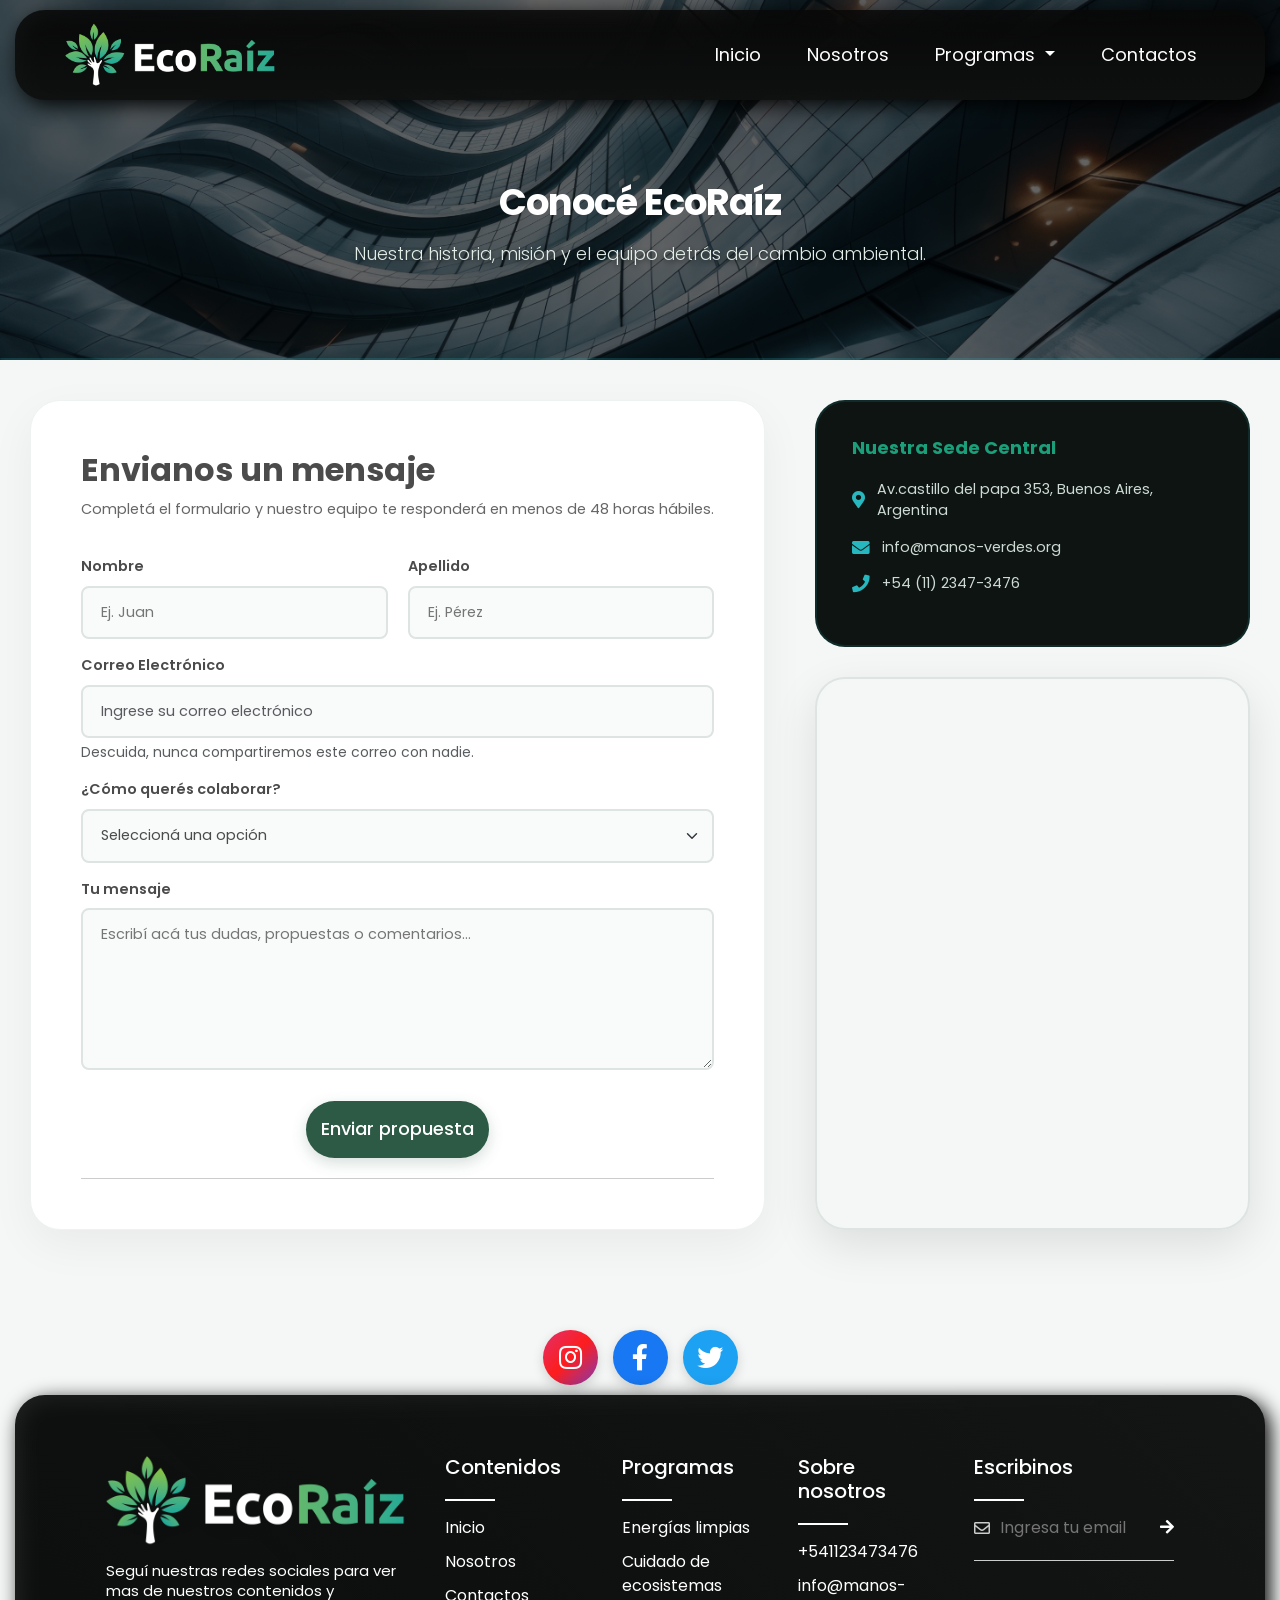
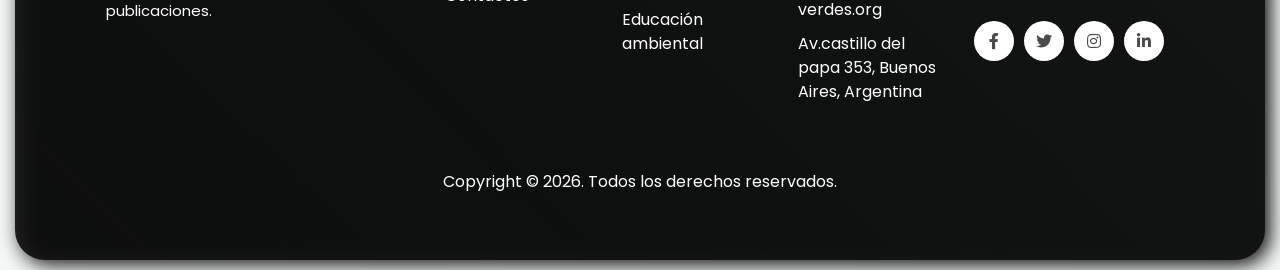
<file: contactos.html>
<!DOCTYPE html>
<html lang="es">
    <head>
        <meta charset="UTF-8">
        <meta name="viewport" content="width=device-width, initial-scale=1.0">
        <link rel="preconnect" href="https://fonts.googleapis.com">
        <link rel="preconnect" href="https://fonts.gstatic.com" crossorigin>
        <link rel="icon" href="./img/logo/gree-tree-mini.png" type="image/x-icon">
        <link href="https://fonts.googleapis.com/css2?family=DM+Sans:ital,opsz,wght@0,9..40,100..1000;1,9..40,100..1000&family=Poppins:ital,wght@0,100;0,200;0,300;0,400;0,500;0,600;0,700;0,800;0,900;1,100;1,200;1,300;1,400;1,500;1,600;1,700;1,800;1,900&family=Ubuntu:ital,wght@0,300;0,400;0,500;0,700;1,300;1,400;1,500;1,700&display=swap" rel="stylesheet">
        <title>EcoRaíz</title>
        <link href="https://cdn.jsdelivr.net/npm/bootstrap@5.3.8/dist/css/bootstrap.min.css" rel="stylesheet" integrity="sha384-sRIl4kxILFvY47J16cr9ZwB07vP4J8+LH7qKQnuqkuIAvNWLzeN8tE5YBujZqJLB" crossorigin="anonymous">
        <link rel="stylesheet" type="text/css" href="https://cdnjs.cloudflare.com/ajax/libs/font-awesome/5.15.1/css/all.min.css">
        <link rel="stylesheet" href="./CSS/estilos_css.css">
    </head>
    <body>
        <!-- Encabezado con navegación -->
        <header class="header">
            <div class="logo-container">
                <a href="index.html" class="logo-link">
                    <img src="img/logo/green-tree-ver-2.png" alt="Logo de EcoRaíz" class="logo">
                </a>
            </div>
    
            <button class="menu-toggle-btn d-lg-none" type="button" data-bs-toggle="collapse" data-bs-target="#navbarNav" aria-controls="navbarNav" aria-expanded="false" aria-label="Toggle navigation">
                <i class="fas fa-bars"></i>
            </button>

            <nav class="main-nav collapse d-lg-flex" id="navbarNav">
                <ul class="main-nav-list">
                    <li class="main-nav-item"><a class="main-nav-link" href="index.html">Inicio</a></li>
                    <li class="main-nav-item"><a class="main-nav-link" href="nosotros.html">Nosotros</a></li>
            
                    <li class="main-nav-item dropdown">
                        <a class="main-nav-link dropdown-toggle" href="#" id="navbarDropdown" role="button" data-bs-toggle="dropdown" aria-expanded="false">
                            Programas
                        </a>
                        <ul class="dropdown-menu sub-nav-list" aria-labelledby="navbarDropdown">
                            <li><a class="dropdown-item sub-nav-link" href="./programas.html">Energías limpias</a></li>
                            <li><a class="dropdown-item sub-nav-link" href="./Educacion-ambiental-programa.html">Educación ambiental</a></li>
                            <li><a class="dropdown-item sub-nav-link" href="./conservacion-ecosistema-programa.html">Conservación de ecosistemas</a></li>
                        </ul>
                    </li>
            
                    <li class="main-nav-item"><a class="main-nav-link" href="contactos.html">Contactos</a></li>
                </ul>
            </nav>
        </header>

        <!-- Contenido Principal -->
        <main class="main-contact-page">
            <!-- SECCION HERO SECUNDARIA -->
            <section class="hero-inner-page contact-hero">
                <div class="hero-inner-glass">
                <div class="hero-inner-content">
                        <h1 class="inner-title-gradient">Conocé EcoRaíz</h1>
                        <p class="inner-subtitle">Nuestra historia, misión y el equipo detrás del cambio ambiental.</p>
                    </div>
                </div>
            </section>

            <!-- Contenido Principal: Formulario + Mapa -->
            <section class="contact-grid-container">
        
                <!-- Bloque Izquierdo: Formulario Moderno (Estructura Final) -->
                <div class="contact-form-wrapper">
                    <h2>Envianos un mensaje</h2>
                    <p class="form-lead">Completá el formulario y nuestro equipo te responderá en menos de 48 horas hábiles.</p>
    
                    <!-- FORMULARIO -->
                    <form action="#" method="POST" id="contactForm" class="d-flex flex-column gap-3" novalidate>
                        <!-- Fila 1: Nombre y Apellido -->
                        <div class="form-group-row">
                            <div class="input-container m-0">
                                <label for="nombre">Nombre</label>
                                <input type="text" id="nombre" name="nombre" placeholder="Ej. Juan" required>
                            </div>
                            <div class="input-container m-0">
                                <label for="apellido">Apellido</label>
                                <input type="text" id="apellido" name="apellido" placeholder="Ej. Pérez" required>
                            </div>
                        </div>

                        <!-- Fila 2: Correo Electrónico -->
                        <div class="input-container m-0">
                            <label for="email">Correo Electrónico</label>
                            <input type="email" class="form-control" id="email" name="email" placeholder="Ingrese su correo electrónico" required>
                            <small id="emailHelp" class="form-text text-muted mt-1">Descuida, nunca compartiremos este correo con nadie.</small>
                        </div>

                        <!-- Fila 3: Asunto -->
                        <div class="input-container m-0">
                            <label for="inlineFormCustomSelectPref">¿Cómo querés colaborar?</label>
                            <select name="asunto" class="form-select custom-select" id="inlineFormCustomSelectPref" required>
                                <option value="" disabled selected>Seleccioná una opción</option>
                                <option value="voluntariado">Quiero ser Voluntario</option>
                                <option value="donacion">Donaciones o Alianzas Corporativas</option>
                                <option value="educacion">Talleres o Escuelas</option>
                                <option value="consulta">Consulta General</option>
                            </select>
                        </div>

                        <!-- Fila 4: Mensaje -->
                        <div class="input-container m-0">
                            <label for="mensaje">Tu mensaje</label>
                            <textarea id="mensaje" name="mensaje" rows="6" placeholder="Escribí acá tus dudas, propuestas o comentarios..." required></textarea>
                        </div>

                        <!-- Fila 5: Botón de Envío -->
                        <div class="submit-button-container">
                            <button type="submit" class="btn-submit-form">Enviar propuesta</button>
                        </div>
                        <!-- Contenedor para el mensaje de éxito de contacto -->
                        <div id="contactSuccessMessage" class="mt-3 text-center" style="display: none; color: var(--verde-1); font-weight: 600;"></div>
                    </form>
                </div>

                <!-- Bloque Derecho: Info de Sede + Mapa Embebido -->
                <div class="contact-info-map-wrapper">
                    <div class="sede-details-card">
                        <h3>Nuestra Sede Central</h3>
                        <p><i class="fas fa-map-marker-alt"></i> Av.castillo del papa 353, Buenos Aires, Argentina</p>
                        <p><i class="fas fa-envelope"></i>info@manos-verdes.org</p>
                        <p><i class="fas fa-phone"></i> +54 (11) 2347-3476</p>
                    </div>
            
                    <!-- Contenedor del mapa con bordes redondeados estilizados -->
                    <div class="map-iframe-container">
                        <iframe 
                            src="https://www.google.com/maps/embed?pb=!1m18!1m12!1m3!1d3281.8122851493016!2d-58.62479532422049!3d-34.65942477293529!2m3!1f0!2f0!3f0!3m2!1i1024!2i768!4f13.1!3m3!1m2!1s0x95bcc761b0c00001%3A0x2ffb2e7742d4a6f8!2sPlaza%20General%20San%20Mart%C3%ADn%2C%20Mor%C3%B3n!5e0!3m2!1ses-419!2sar!4v1719875000000!5m2!1ses-419!2sar" 
                            width="100%" 
                            height="100%" 
                            style="border:0;" 
                            allowfullscreen="" 
                            loading="lazy" 
                            referrerpolicy="no-referrer-when-downgrade">
                        </iframe>
                    </div>
                </div>
            </section>
            
            <!-- Botones Redes Sociales -->
     
            <div class="social-buttons-container">
                <a href="https://www.instagram.com/raices.del.futuro.ok/" target="_blank" class="social-btn instagram-btn">
                    <i class="fab fa-instagram"></i>
                </a>
                <a href="https://www.facebook.com/TU_USUARIO" target="_blank" class="social-btn facebook-btn">
                    <i class="fab fa-facebook-f"></i>
                </a>
                <a href="https://twitter.com/TU_USUARIO" target="_blank" class="social-btn twitter-btn">
                    <i class="fab fa-twitter"></i>
                </a>
                    </div>
    

        </main>
        
        <!-- Pie de la Pagina -->
        <footer>
            <div class="footer-wrap"> 
                <div class="footer-col-1"> 
                    <img src="img/logo/green-tree-ver-2.png" class="footer-logo" alt="Logo de EcoRaíz">
                    <p>Seguí nuestras redes sociales para ver mas de nuestros contenidos y publicaciones.</p>
                </div>
                <div class="footer-col-2"> <h3>Contenidos</h3>
                    <ul>
                        <li><a href="index.html">Inicio</a></li>
                        <li><a href="nosotros.html">Nosotros</a></li>
                        <li><a href="contactos.html">Contactos</a></li>
                    </ul>
                </div>

                <div class="footer-col-3"> <h3>Programas</h3>
                    <ul>
                        <li><a href="./programas.html">Energías limpias</a></li>
                        <li><a href="./conservacion-ecosistema-programa.html">Cuidado de ecosistemas</a></li>
                        <li><a href="./Educacion-ambiental-programa.html">Educación ambiental</a></li>
                    </ul>
                </div>

                <div class="footer-col-4"> <h3>Sobre nosotros</h3>
                    <ul>
                        <li><a href="tel:+541123473476">+541123473476</a></li>
                        <li><a href="mailto:info@manos-verdes.org">info@manos-verdes.org</a></li>
                        <li><address>Av.castillo del papa 353, Buenos Aires, Argentina</address></li>
                    </ul>
                </div>


                <div class="footer-col-5"> <h3>Escribinos</h3>
                    <form id="newsletterForm" novalidate>
                        <i class="far fa-envelope"></i>
                        <input type="email" id="newsletterEmail" placeholder="Ingresa tu email" required>
                        <button type="submit"><i class="fas fa-arrow-right"></i></button>
                    </form>
                    <!-- Contenedor para el mensaje de éxito del newsletter -->
                    <div id="newsletterSuccessMessage" class="mt-2" style="display: none; color: #27b7be; font-size: 0.85rem; font-weight: 500;"></div>
                    <div class="social-icons">
                        <a href="#"><i class="fab fa-facebook-f"></i></a>
                        <a href="#"><i class="fab fa-twitter"></i></a>
                        <a href="#"><i class="fab fa-instagram"></i></a>
                        <a href="#"><i class="fab fa-linkedin-in"></i></a>
                    </div>
                </div>
            </div>

            <div class="footer-2">
                <p>Copyright &copy; 2026. Todos los derechos reservados.</p>
            </div>
        </footer>
        <script src="https://cdn.jsdelivr.net/npm/bootstrap@5.3.3/dist/js/bootstrap.bundle.min.js"></script>
        <script src="./JS/main.js"></script>
    </body>
</html>
</file>
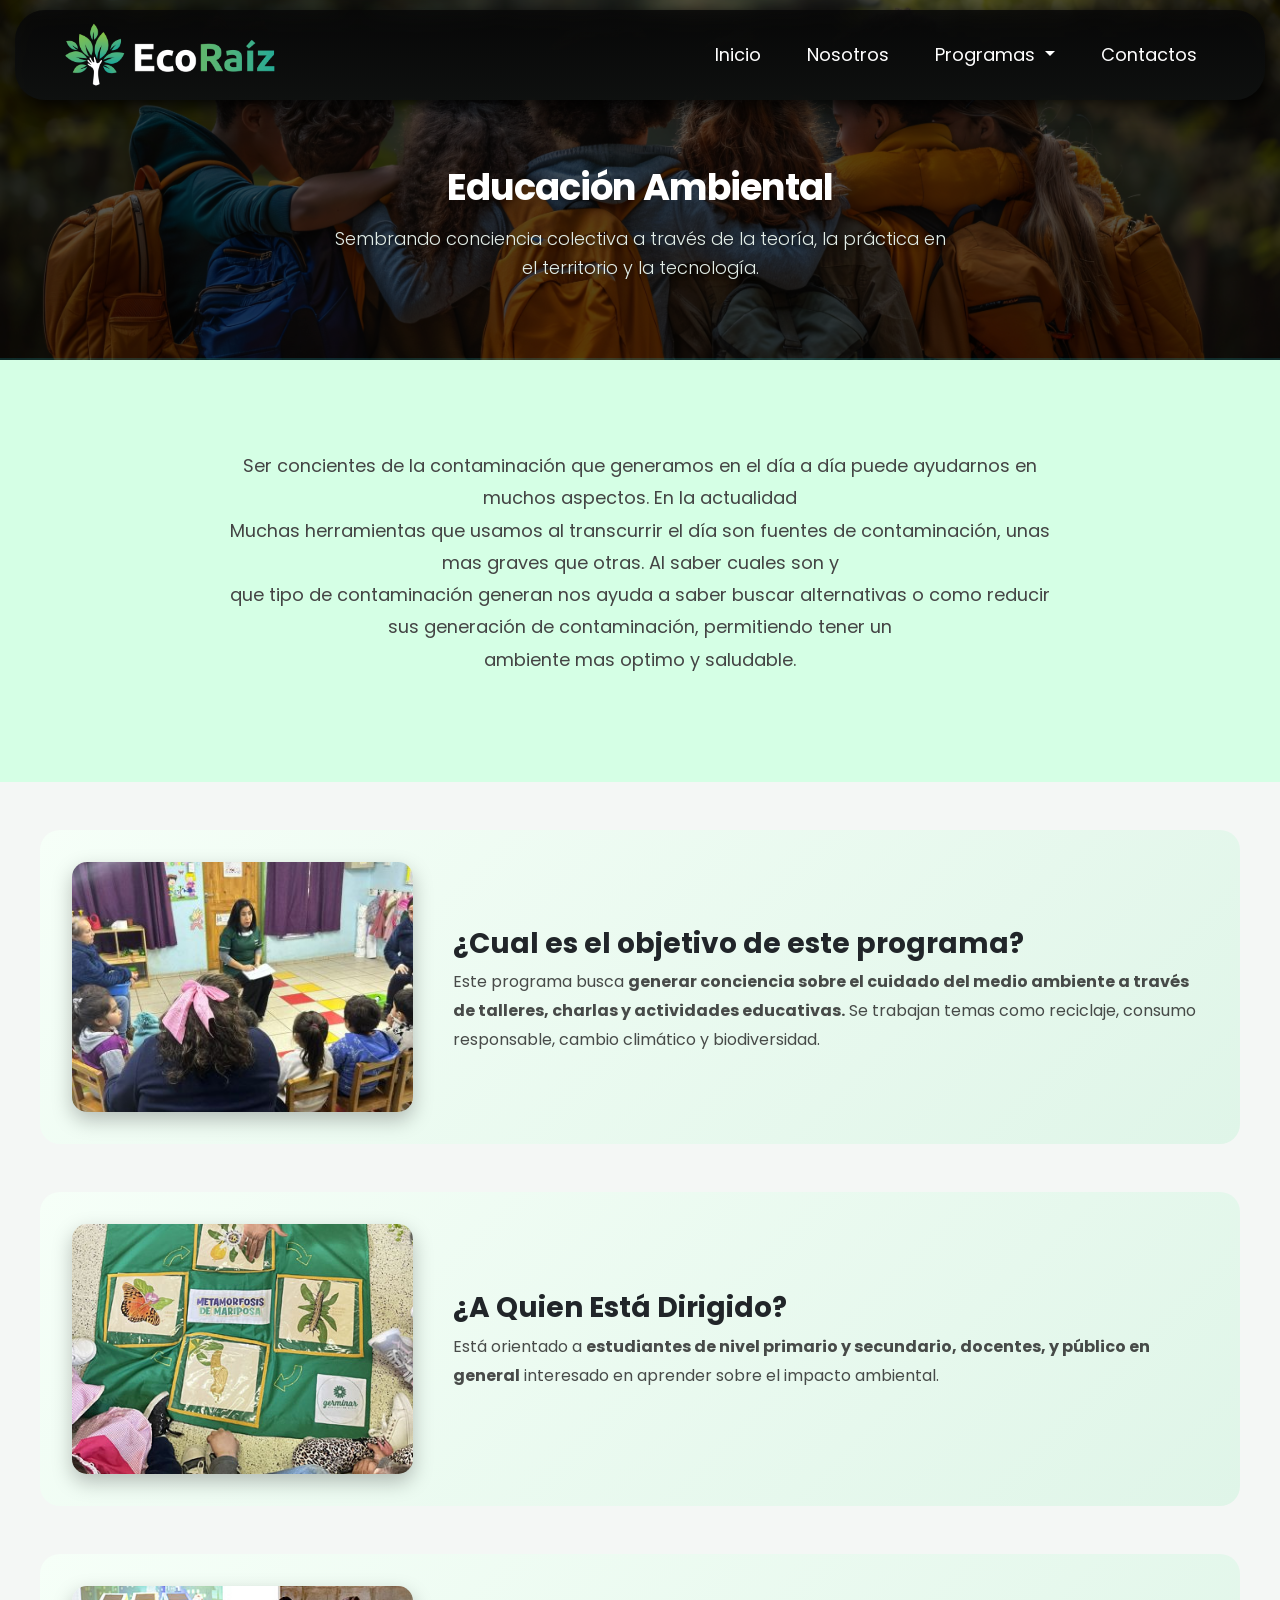
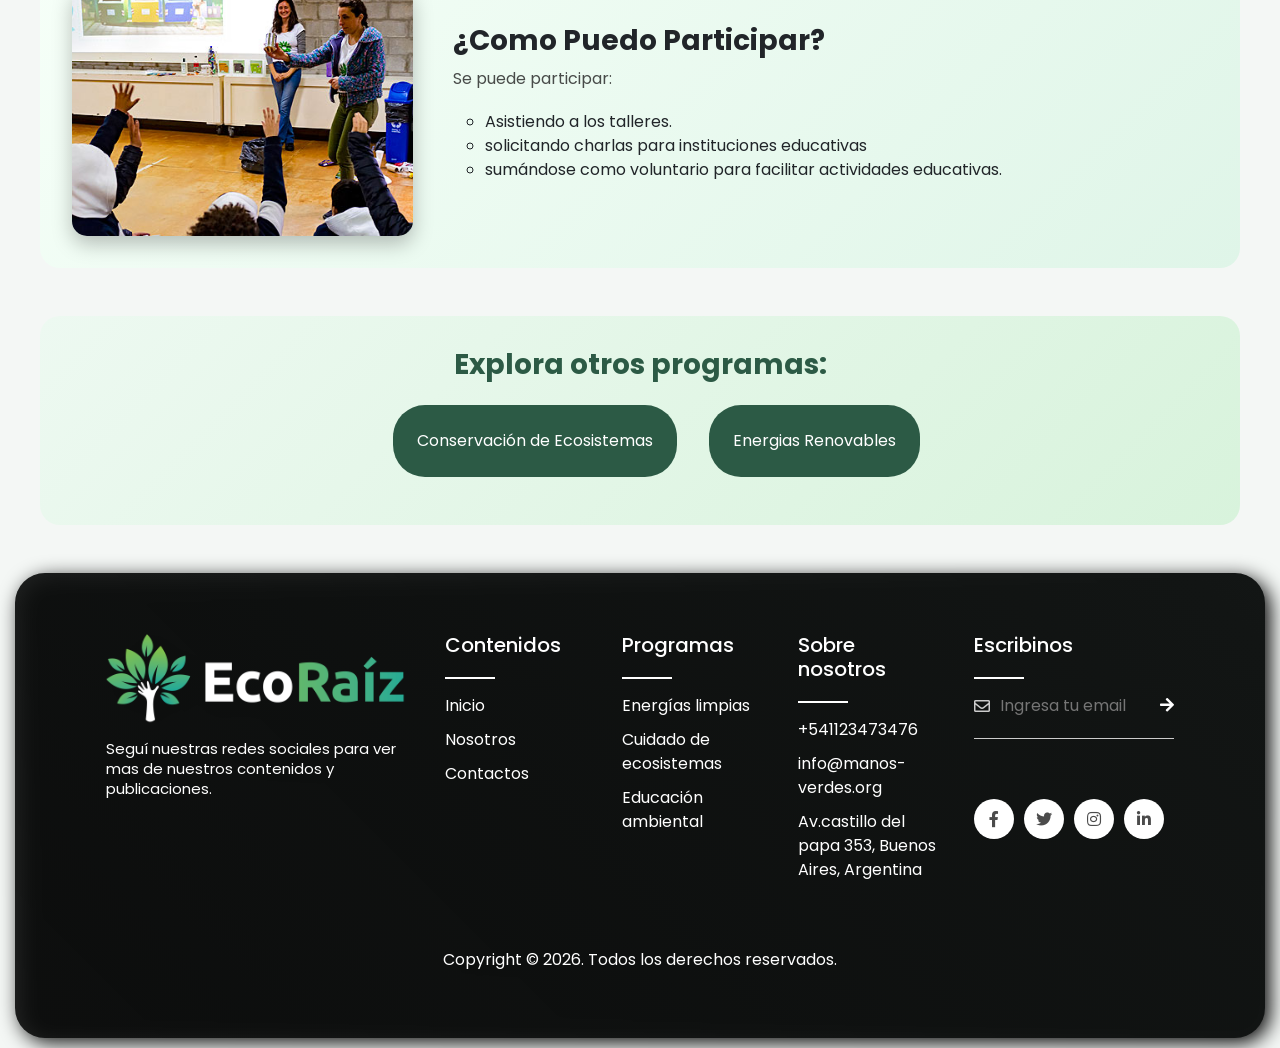
<file: Educacion-ambiental-programa.html>
<!DOCTYPE html>
<html lang="es">
    <head>
        <meta charset="UTF-8">
        <meta name="viewport" content="width=device-width, initial-scale=1.0">
        <link rel="preconnect" href="https://fonts.googleapis.com">
        <link rel="preconnect" href="https://fonts.gstatic.com" crossorigin>
        <link rel="icon" href="./img/logo/gree-tree-mini.png" type="image/x-icon">
        <link href="https://fonts.googleapis.com/css2?family=DM+Sans:ital,opsz,wght@0,9..40,100..1000;1,9..40,100..1000&family=Poppins:ital,wght@0,100;0,200;0,300;0,400;0,500;0,600;0,700;0,800;0,900;1,100;1,200;1,300;1,400;1,500;1,600;1,700;1,800;1,900&family=Ubuntu:ital,wght@0,300;0,400;0,500;0,700;1,300;1,400;1,500;1,700&display=swap" rel="stylesheet">
        <title>Educación Ambiental - EcoRaíz</title>
        <link href="https://cdn.jsdelivr.net/npm/bootstrap@5.3.8/dist/css/bootstrap.min.css" rel="stylesheet" integrity="sha384-sRIl4kxILFvY47J16cr9ZwB07vP4J8+LH7qKQnuqkuIAvNWLzeN8tE5YBujZqJLB" crossorigin="anonymous">
        <link rel="stylesheet" type="text/css" href="https://cdnjs.cloudflare.com/ajax/libs/font-awesome/5.15.1/css/all.min.css">
        <link rel="stylesheet" href="./CSS/estilos_css.css">
    </head>
    <body>
        <!-- Encabezado con navegación -->
        <header class="header">
            <div class="logo-container">
                <a href="index.html" class="logo-link">
                    <img src="img/logo/green-tree-ver-2.png" alt="Logo de EcoRaíz" class="logo">
                </a>
            </div>
    
            <button class="menu-toggle-btn d-lg-none" type="button" data-bs-toggle="collapse" data-bs-target="#navbarNav" aria-controls="navbarNav" aria-expanded="false" aria-label="Toggle navigation">
                <i class="fas fa-bars"></i>
            </button>

            <nav class="main-nav collapse d-lg-flex" id="navbarNav">
                <ul class="main-nav-list">
                    <li class="main-nav-item"><a class="main-nav-link" href="index.html">Inicio</a></li>
                    <li class="main-nav-item"><a class="main-nav-link" href="nosotros.html">Nosotros</a></li>
            
                    <li class="main-nav-item dropdown">
                        <a class="main-nav-link dropdown-toggle" href="#" id="navbarDropdown" role="button" data-bs-toggle="dropdown" aria-expanded="false">
                            Programas
                        </a>
                        <ul class="dropdown-menu sub-nav-list" aria-labelledby="navbarDropdown">
                            <li><a class="dropdown-item sub-nav-link" href="./programas.html">Energías limpias</a></li>
                            <li><a class="dropdown-item sub-nav-link" href="./Educacion-ambiental-programa.html">Educación ambiental</a></li>
                            <li><a class="dropdown-item sub-nav-link" href="./conservacion-ecosistema-programa.html">Conservación de ecosistemas</a></li>
                        </ul>
                    </li>
            
                    <li class="main-nav-item"><a class="main-nav-link" href="contactos.html">Contactos</a></li>
                </ul>
            </nav>
        </header>

        <main>
            <!-- HERO CON FILTRO OSCURO OPTIMIZADO -->
            <section class="hero-inner-page educacion-hero">
                <div class="hero-inner-content">
                    <h1 class="inner-title-gradient">Educación Ambiental</h1>
                    <p class="inner-subtitle">Sembrando conciencia colectiva a través de la teoría, la práctica en el territorio y la tecnología.</p>
                </div>
            </section>
            
            <section id="Acción" class="section-middle">
                <div class="section-content-action">
                    <p>
                        Ser concientes de la contaminación que generamos en el día a día puede ayudarnos en muchos aspectos. En la actualidad <br>
                        Muchas herramientas que usamos al transcurrir el día son fuentes de contaminación, unas mas graves que otras. Al saber cuales son y <br>
                        que tipo de contaminación generan nos ayuda a saber buscar alternativas o como reducir sus generación de contaminación, permitiendo tener un <br>
                        ambiente mas optimo y saludable.
                    </p>
                </div>
            </section>

            <section id="descripcion" class="section-program">
                <img src="./img/paisajes/señora_explicando.jpeg" alt="mujer explicando en escuela primaria" class="galeria">
                <div class="program-content">
                    <br>
                    <h3><strong>¿Cual es el objetivo de este programa?</strong></h3>
                    <p>Este programa busca <strong>generar conciencia sobre el cuidado del medio ambiente a través de talleres, charlas y actividades educativas.</strong> Se trabajan temas como reciclaje, consumo responsable, cambio climático y biodiversidad.</p>
                </div>
            </section>

            <section id="Dirigido" class="section-program">
                <img src="./img/paisajes/jardines-mariposas-escuelas-educacion-para-sustentabilidad-germinar-ong.jpg" alt="niños al rededor de una cartulina" class="galeria">
                <div class="program-content">
                    <h3><strong>¿A Quien Está Dirigido?</strong></h3>
                    <p>Está orientado a <strong>estudiantes de nivel primario y secundario, docentes, y público en general</strong> interesado en aprender sobre el impacto ambiental.</p>
                </div>
            </section>

            <section id="Participar" class="section-program">
                <img src="./img/paisajes/consumo-responsable-residuos-escuelas-educacion-sustentabilidad-germinar-ong-3.jpg" alt="personal ofreciendo charla en institución educativa">
                <div class="program-content">
                    <h3><strong>¿Como Puedo Participar?</strong></h3>
                    <p>Se puede participar:</p>
                    <ul>
                        <li>Asistiendo a los talleres.</li>
                        <li>solicitando charlas para instituciones educativas</li>
                        <li>sumándose como voluntario para facilitar actividades educativas.</li>
                    </ul>
                </div>    
            </section>
            <section class="otros-programas">
                <div class="program-content">
                    <h3><strong>Explora otros programas:</strong></h3>
                    <ul>
                        <li><a href="./conservacion-ecosistema-programa.html">Conservación de Ecosistemas</a>  </li>
                        <li><a href="./programas.html">Energias Renovables</a></li>
                    </ul>
                </div>    
            </section>
        </main>

         <!-- Pie de la Pagina -->
        <footer>
            <div class="footer-wrap"> 
                <div class="footer-col-1"> 
                    <img src="img/logo/green-tree-ver-2.png" class="footer-logo" alt="Logo de EcoRaíz">
                    <p>Seguí nuestras redes sociales para ver mas de nuestros contenidos y publicaciones.</p>
                </div>
                <div class="footer-col-2"> <h3>Contenidos</h3>
                    <ul>
                        <li><a href="index.html">Inicio</a></li>
                        <li><a href="nosotros.html">Nosotros</a></li>
                        <li><a href="contactos.html">Contactos</a></li>
                    </ul>
                </div>

                <div class="footer-col-3"> <h3>Programas</h3>
                    <ul>
                        <li><a href="./programas.html">Energías limpias</a></li>
                        <li><a href="./conservacion-ecosistema-programa.html">Cuidado de ecosistemas</a></li>
                        <li><a href="./Educacion-ambiental-programa.html">Educación ambiental</a></li>
                    </ul>
                </div>

                <div class="footer-col-4"> <h3>Sobre nosotros</h3>
                    <ul>
                        <li><a href="tel:+541123473476">+541123473476</a></li>
                        <li><a href="mailto:info@manos-verdes.org">info@manos-verdes.org</a></li>
                        <li><address>Av.castillo del papa 353, Buenos Aires, Argentina</address></li>
                    </ul>
                </div>


                <div class="footer-col-5"> <h3>Escribinos</h3>
                    <form id="newsletterForm" novalidate>
                        <i class="far fa-envelope"></i>
                        <input type="email" id="newsletterEmail" placeholder="Ingresa tu email" required>
                        <button type="submit"><i class="fas fa-arrow-right"></i></button>
                    </form>
                    <!-- Contenedor para el mensaje de éxito del newsletter -->
                    <div id="newsletterSuccessMessage" class="mt-2" style="display: none; color: #27b7be; font-size: 0.85rem; font-weight: 500;"></div>
                    <div class="social-icons">
                        <a href="#"><i class="fab fa-facebook-f"></i></a>
                        <a href="#"><i class="fab fa-twitter"></i></a>
                        <a href="#"><i class="fab fa-instagram"></i></a>
                        <a href="#"><i class="fab fa-linkedin-in"></i></a>
                    </div>
                </div>
            </div>

            <div class="footer-2">
                <p>Copyright &copy; 2026. Todos los derechos reservados.</p>
            </div>
        </footer>
        <script src="https://cdn.jsdelivr.net/npm/bootstrap@5.3.3/dist/js/bootstrap.bundle.min.js"></script>
        <script src="./JS/main.js"></script>
    </body>
</html>
</file>
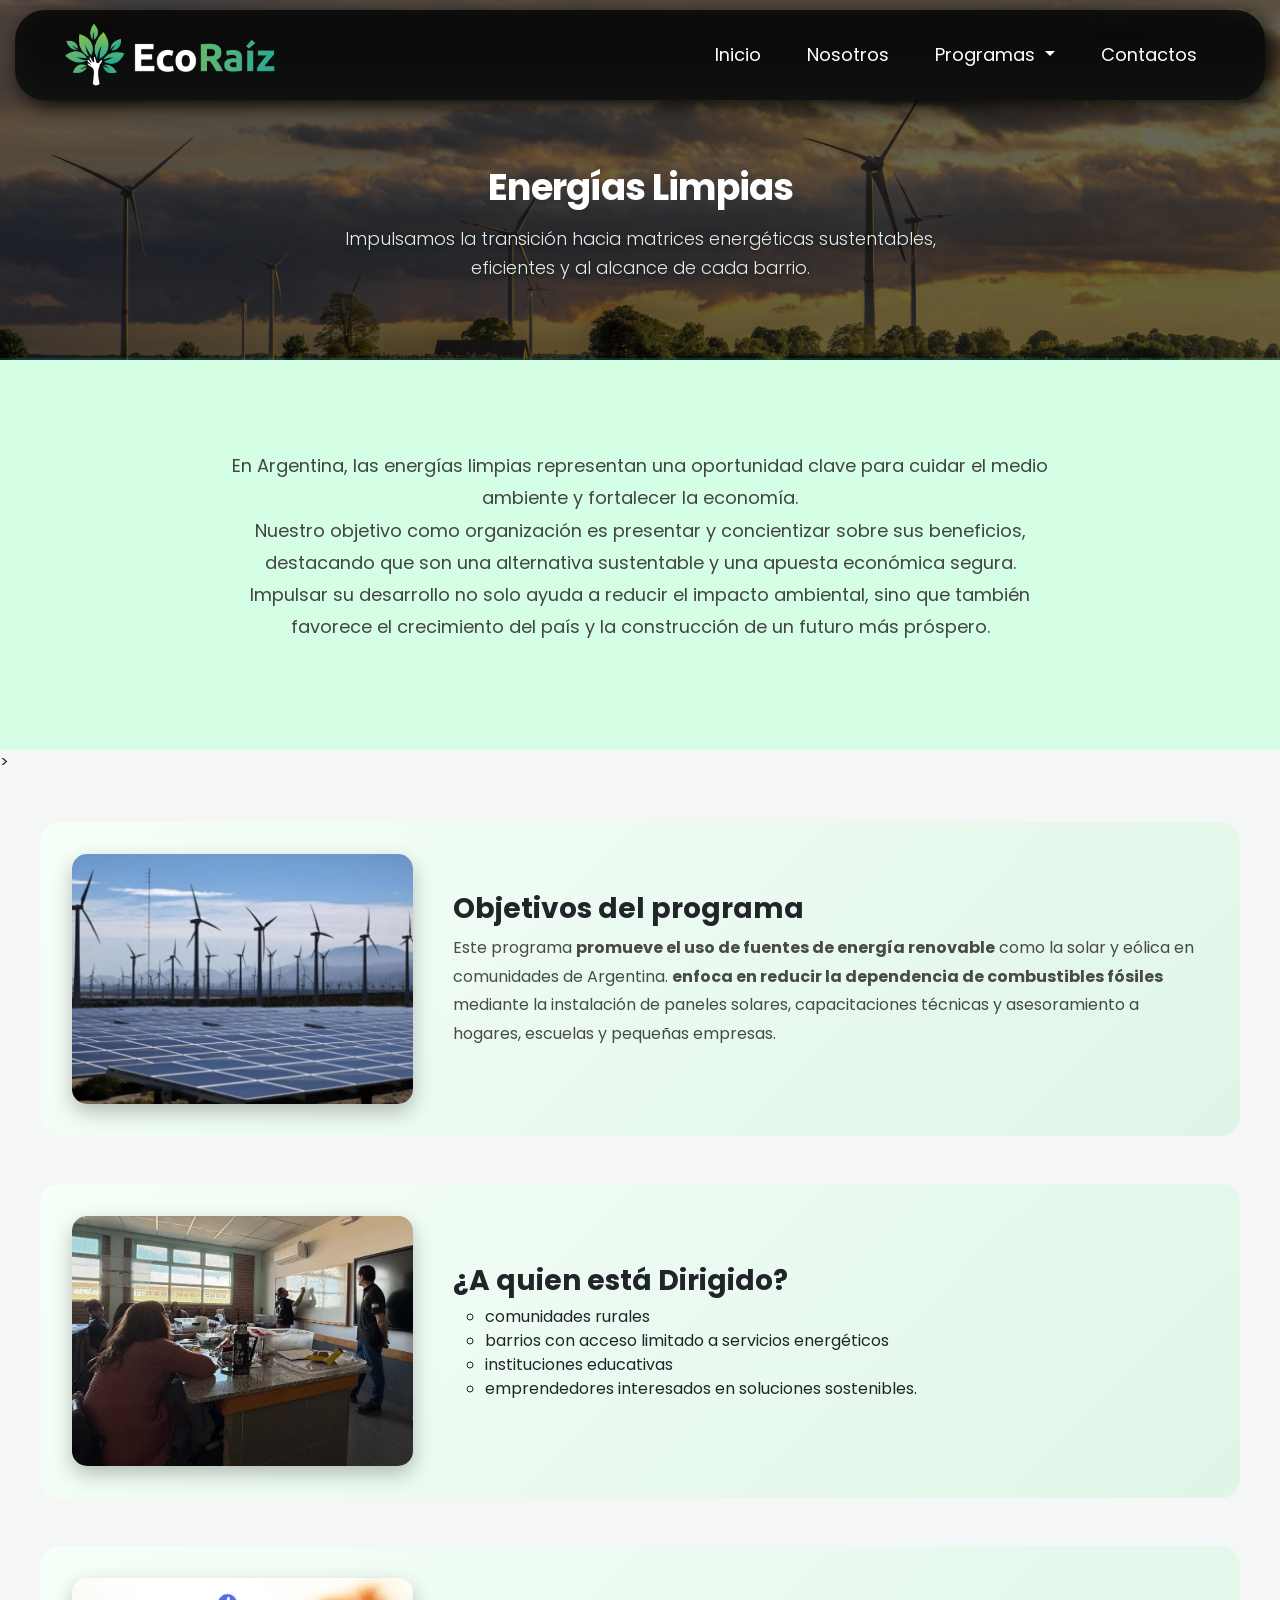
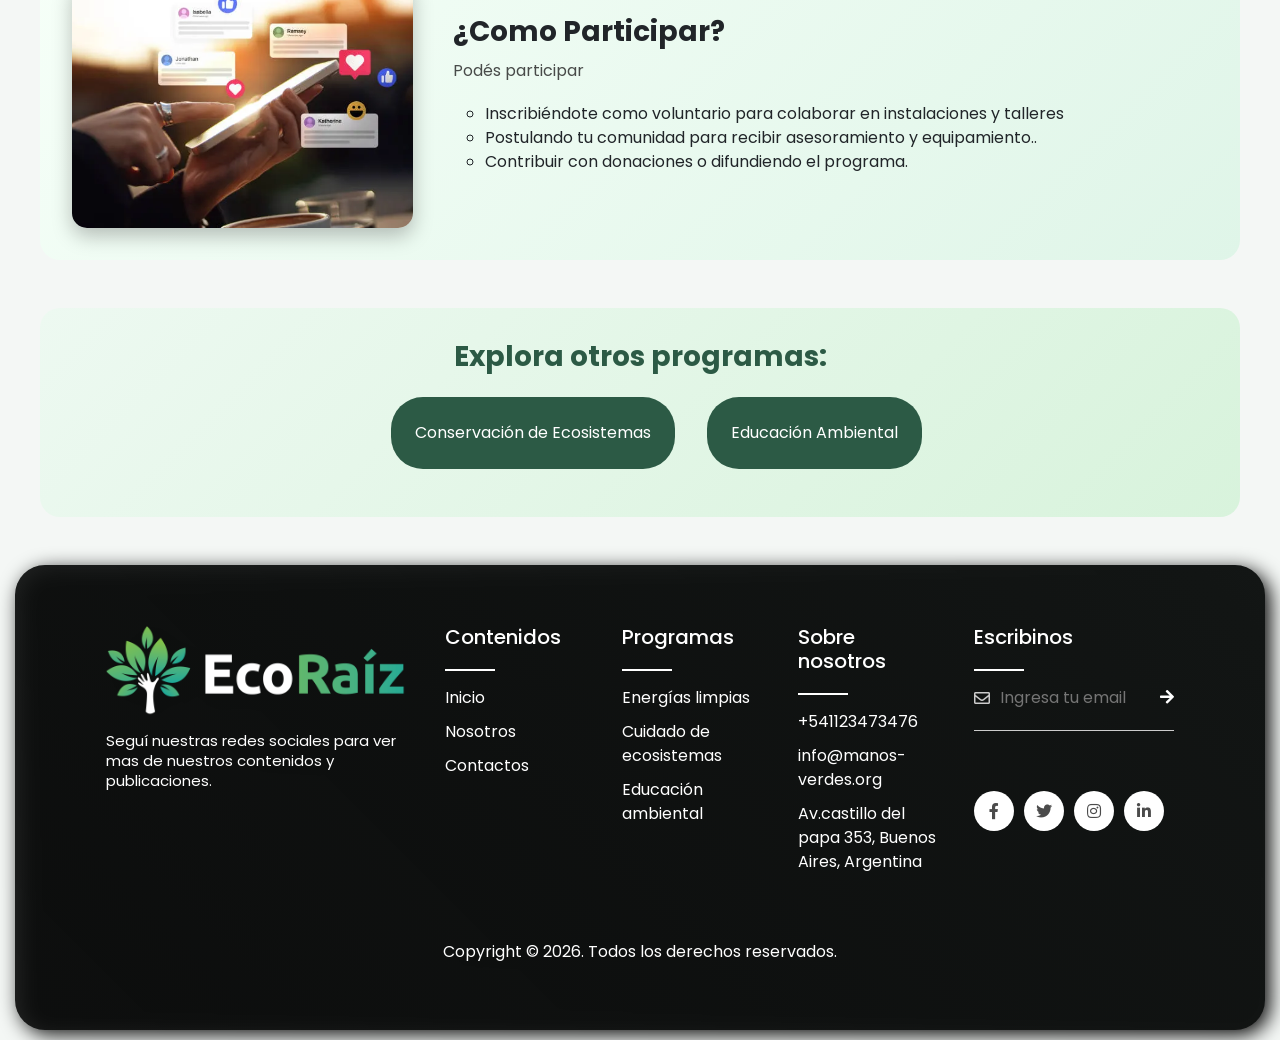
<file: programas.html>
<!DOCTYPE html>
<html lang="es">
    <head>
        <meta charset="UTF-8">
        <meta name="viewport" content="width=device-width, initial-scale=1.0">
        <link rel="preconnect" href="https://fonts.googleapis.com">
        <link rel="preconnect" href="https://fonts.gstatic.com" crossorigin>
        <link rel="icon" href="./img/logo/gree-tree-mini.png" type="image/x-icon">
        <link href="https://fonts.googleapis.com/css2?family=DM+Sans:ital,opsz,wght@0,9..40,100..1000;1,9..40,100..1000&family=Poppins:ital,wght@0,100;0,200;0,300;0,400;0,500;0,600;0,700;0,800;0,900;1,100;1,200;1,300;1,400;1,500;1,600;1,700;1,800;1,900&family=Ubuntu:ital,wght@0,300;0,400;0,500;0,700;1,300;1,400;1,500;1,700&display=swap" rel="stylesheet">
        <title>Energías Limpias - EcoRaíz</title>
        <link href="https://cdn.jsdelivr.net/npm/bootstrap@5.3.8/dist/css/bootstrap.min.css" rel="stylesheet" integrity="sha384-sRIl4kxILFvY47J16cr9ZwB07vP4J8+LH7qKQnuqkuIAvNWLzeN8tE5YBujZqJLB" crossorigin="anonymous">
        <link rel="stylesheet" type="text/css" href="https://cdnjs.cloudflare.com/ajax/libs/font-awesome/5.15.1/css/all.min.css">
        <link rel="stylesheet" href="./CSS/estilos_css.css">
    </head>
    <body>
        <!-- Encabezado con navegación -->
        <header class="header">
            <div class="logo-container">
                <a href="index.html" class="logo-link">
                    <img src="img/logo/green-tree-ver-2.png" alt="Logo de EcoRaíz" class="logo">
                </a>
            </div>
    
            <button class="menu-toggle-btn d-lg-none" type="button" data-bs-toggle="collapse" data-bs-target="#navbarNav" aria-controls="navbarNav" aria-expanded="false" aria-label="Toggle navigation">
                <i class="fas fa-bars"></i>
            </button>

            <nav class="main-nav collapse d-lg-flex" id="navbarNav">
                <ul class="main-nav-list">
                    <li class="main-nav-item"><a class="main-nav-link" href="index.html">Inicio</a></li>
                    <li class="main-nav-item"><a class="main-nav-link" href="nosotros.html">Nosotros</a></li>
            
                    <li class="main-nav-item dropdown">
                        <a class="main-nav-link dropdown-toggle" href="#" id="navbarDropdown" role="button" data-bs-toggle="dropdown" aria-expanded="false">
                            Programas
                        </a>
                        <ul class="dropdown-menu sub-nav-list" aria-labelledby="navbarDropdown">
                            <li><a class="dropdown-item sub-nav-link" href="./programas.html">Energías limpias</a></li>
                            <li><a class="dropdown-item sub-nav-link" href="./Educacion-ambiental-programa.html">Educación ambiental</a></li>
                            <li><a class="dropdown-item sub-nav-link" href="./conservacion-ecosistema-programa.html">Conservación de ecosistemas</a></li>
                        </ul>
                    </li>
            
                    <li class="main-nav-item"><a class="main-nav-link" href="contactos.html">Contactos</a></li>
                </ul>
            </nav>
        </header>

        <main>
            <!-- HERO CON FILTRO OSCURO CORRECTO -->
            <section class="hero-inner-page energias-hero">
                <div class="hero-inner-content">
                    <h1 class="inner-title-gradient">Energías Limpias</h1>
                    <p class="inner-subtitle">Impulsamos la transición hacia matrices energéticas sustentables, eficientes y al alcance de cada barrio.</p>
                </div>
            </section>

            <section id="Acción" class="section-middle">
                <div class="section-content-action">
                    <p> 
                        En Argentina, las energías limpias representan una oportunidad clave para cuidar el medio ambiente y fortalecer la economía.<br>
                        Nuestro objetivo como organización es presentar y concientizar sobre sus beneficios, destacando que son una alternativa sustentable y una apuesta económica segura.<br>
                        Impulsar su desarrollo no solo ayuda a reducir el impacto ambiental, sino que también favorece el crecimiento del país y la construcción de un futuro más próspero.</br>
                    </p>
                </div>
            </section>
                
            <!-- PROGRAMAS -->>
            <section class="section-program" id="descripcion">
                <img src="./img/paisajes/energias-renovables-y-transicion-energetica.jpg" alt="imagen energias renovables" class="galeria">
                <div class="program-content">
                    <h3><strong>Objetivos del programa</strong></h3>
                    <p>Este programa <strong>promueve el uso de fuentes de energía renovable</strong> como la solar y eólica en comunidades de Argentina. <strong> enfoca en reducir la dependencia de combustibles fósiles</strong> mediante la instalación de paneles solares, capacitaciones técnicas y asesoramiento a hogares, escuelas y pequeñas empresas.</p>
                </div>
            </section>

            <section class="section-program" id="dirigido">
                <img src="./img/paisajes/charla_informativa.png" alt="personal ofreciendo charlas informativas sobre energias renovables" class="galeria">
                <div class="program-content">
                    <h3><strong>¿A quien está Dirigido?</strong></h3>
                    <ul>
                        <li>comunidades rurales</li>
                        <li>barrios con acceso limitado a servicios energéticos</li>
                        <li>instituciones educativas</li>
                        <li>emprendedores interesados en soluciones sostenibles.</li>
                    </ul>
                </div>
            </section>

            <section class="section-program" id="Participar">
                <img src="./img/paisajes/connecting-with-social-media-network-via-smartphone.webp" alt="interaccion con redes sociales" class="galeria">
                <div class="program-content">
                    <h3><strong>¿Como Participar?</strong></h3>
                    <p>Podés participar</p>
                    <ul>
                        <li>Inscribiéndote como voluntario para colaborar en instalaciones y talleres</li>
                        <li>Postulando tu comunidad para recibir asesoramiento y equipamiento..</li>
                        <li>Contribuir con donaciones o difundiendo el programa.</li>
                    </ul>
                </div>
            </section>

            <section class="otros-programas">
                <div class="program-content">
                    <h3><strong>Explora otros programas:</strong></h3>
                    <ul>
                        <li><a href="./conservacion-ecosistema-programa.html">Conservación de Ecosistemas</a>  </li>
                        <li><a href="./Educacion-ambiental-programa.html">Educación Ambiental</a></li>
                    </ul>
                </div>    
            </section>
        </main>
            
         <!-- Pie de la Pagina -->
        <footer>
            <div class="footer-wrap"> 
                <div class="footer-col-1"> 
                    <img src="img/logo/green-tree-ver-2.png" class="footer-logo" alt="Logo de EcoRaíz">
                    <p>Seguí nuestras redes sociales para ver mas de nuestros contenidos y publicaciones.</p>
                </div>
                <div class="footer-col-2"> <h3>Contenidos</h3>
                    <ul>
                        <li><a href="index.html">Inicio</a></li>
                        <li><a href="nosotros.html">Nosotros</a></li>
                        <li><a href="contactos.html">Contactos</a></li>
                    </ul>
                </div>

                <div class="footer-col-3"> <h3>Programas</h3>
                    <ul>
                        <li><a href="./programas.html">Energías limpias</a></li>
                        <li><a href="./conservacion-ecosistema-programa.html">Cuidado de ecosistemas</a></li>
                        <li><a href="./Educacion-ambiental-programa.html">Educación ambiental</a></li>
                    </ul>
                </div>

                <div class="footer-col-4"> <h3>Sobre nosotros</h3>
                    <ul>
                        <li><a href="tel:+541123473476">+541123473476</a></li>
                        <li><a href="mailto:info@manos-verdes.org">info@manos-verdes.org</a></li>
                        <li><address>Av.castillo del papa 353, Buenos Aires, Argentina</address></li>
                    </ul>
                </div>


                <div class="footer-col-5"> <h3>Escribinos</h3>
                    <form id="newsletterForm" novalidate>
                        <i class="far fa-envelope"></i>
                        <input type="email" id="newsletterEmail" placeholder="Ingresa tu email" required>
                        <button type="submit"><i class="fas fa-arrow-right"></i></button>
                    </form>
                    <!-- Contenedor para el mensaje de éxito del newsletter -->
                    <div id="newsletterSuccessMessage" class="mt-2" style="display: none; color: #27b7be; font-size: 0.85rem; font-weight: 500;"></div>
                    <div class="social-icons">
                        <a href="#"><i class="fab fa-facebook-f"></i></a>
                        <a href="#"><i class="fab fa-twitter"></i></a>
                        <a href="#"><i class="fab fa-instagram"></i></a>
                        <a href="#"><i class="fab fa-linkedin-in"></i></a>
                    </div>
                </div>
            </div>

            <div class="footer-2">
                <p>Copyright &copy; 2026. Todos los derechos reservados.</p>
            </div>
        </footer>
        <script src="https://cdn.jsdelivr.net/npm/bootstrap@5.3.3/dist/js/bootstrap.bundle.min.js"></script>
        <script src="./JS/main.js"></script>
    </body>
</html>
</file>
<file: CSS/estilos_css.css>
@import url('https://fonts.googleapis.com/css2?family=DM+Sans:ital,opsz,wght@0,9..40,100..1000;1,9..40,100..1000&family=Poppins:ital,wght@0,100;0,200;0,300;0,400;0,500;0,600;0,700;0,800;0,900;1,100;1,200;1,300;1,400;1,500;1,600;1,700;1,800;1,900&family=Ubuntu:ital,wght@0,300;0,400;0,500;0,700;1,300;1,400;1,500;1,700&display=swap');
@import url('https://fonts.googleapis.com/css2?family=Poppins:wght@300;400;500;600;700&display=swap');

/*se importa las fuentes al css ya que al utilizar bootstrap en las paginas los atributos de class usados para adaptar partes de bootstrap en ciertos lugares 
pisa de alguna forma el diseño de css y pone su fuentes determinadas con esto pisariamos esa desventaja. Es como "forzar" a la web a utilizar la fuente que le pido */


/*para todos*/
*{
    margin: 0px;
    padding: 0px;
    box-sizing: border-box;
    font-family: "Poppins", sans-serif;
}



/* body */
body{
	line-height: 1.5;
	font-family: 'Poppins', sans-serif;
    background-color: #f4f7f5;
}



/* variables */

:root{

    /* Colores: hay colores que pueden variar pero siempre cumple con colores entre tonalidades verdes, grises, blancos y negros. */
    --negro: #000;
    --gris-oscuro: #222222d0;
    --blanco: #fff;
    --verde-1: #48a179;
    --verde-2: #2c5a45;
    --verde-3: #20ca9ac3;
    --verde-4: #347f7f;

    /* Font size */
    --font-size-s: 0.9rem;
    --font-size-n: 1rem;
    --font-size-m: 1.12rem;
    --font-size-l: 1.5rem;
    --font-size-xl: 2rem;
    --font-size-xxl: 2.3rem;

    /* Font weight */
    --font-wight-normal: 400;
    --font-wight-medium: 500;
    --font-wight-semibold: 600;
    --font-wight-bold: 700;

    /* Radio del Brode*/
    --border-radius-s: 8px;
    --border-radius-m: 30px;
    --border-radius-circle: 50%;
    
    /* Site max width */
    --site-max-width: 1300px;
}

/* logo barra de navegación */
.logo {
    max-height: 4rem; 
    width: auto;       
    display: block;
}

/* listas*/

ul{
    list-style: none;
}

/* botones */

button{
    cursor: pointer;
    border: none;
    background: none;
}

/* imagen del hero */
img {
    width: 100%;
}

/* =======================================================
            ESTILOS ENCABEZADO (HEADER Y NAVBAR)
   ======================================================= */
/* Encabezado y barra de navegacion */
header {
    width: calc(100% - 30px); 
    height: 10vh; 
    background: linear-gradient(180deg, #080808da, #121514, #3a3e3e); 
    background-size: 300% 300%;
    border-radius: var(--border-radius-m); 
    color: var(--blanco); 
    margin: 10px 15px; 
    position: fixed;  
    display: flex; 
    align-items: center; 
    z-index: 1000; 
    justify-content: space-between; 
    padding: 0 50px; 
    filter: drop-shadow(5px 5px 10px black);
}

.logo {
    max-height: 4rem; 
    width: auto;       
    display: block;
}

/* Botón hamburguesa estilizado */
.menu-toggle-btn {
    display: none; /* Oculto en escritorio */
    font-size: 1.5rem;
    color: var(--blanco);
    cursor: pointer;
    background: none;
    border: none;
}

header .main-nav {
    display: flex;
    align-items: center;
}

.main-nav .main-nav-list {
    display: flex;
    gap: 10px;
    padding-left: 0;
    margin-bottom: 0;
    list-style: none;
}

.main-nav .main-nav-list .main-nav-link {
    padding: 10px 18px;
    font-size: var(--font-size-m);
    color: var(--blanco);
    border-radius: var(--border-radius-m);
    transition: 0.3s ease;
    text-decoration: none;
    display: inline-block;
}

.main-nav .main-nav-list .main-nav-link:hover,
.main-nav .main-nav-list .dropdown-toggle:focus {
    color: var(--blanco);
    background: var(--verde-3);
}

/* =======================================================
   ESTILOS DEL DROPDOWN (Menú Desplegable)
   ======================================================= */
/* Cuadro flotante del Dropdown en Escritorio */
.main-nav .dropdown-menu {
    background: linear-gradient(170deg, #080808da, #121514, #3a3e3e); 
    background-size: 300% 300%;
    border-radius: var(--border-radius-m);
    margin-top: 15px; 
    box-shadow: 5px 5px 15px rgba(0, 0, 0, 0.5);
    padding: 10px 0;
    border: none;
}

.main-nav .dropdown-item {
    color: var(--blanco);
    font-size: var(--font-size-m);
    padding: 10px 24px;
    background: transparent;
    transition: 0.3s ease;
}

.main-nav .dropdown-item:hover {
    background-color: var(--verde-3);
    color: var(--blanco);
    border-radius: var(--border-radius-m);
    width: 100%;
}

/* =======================================================
   MEDIA QUERY: Comportamiento Responsive -forzada por media query- Barra de Navegacion
   ======================================================= */
@media (max-width: 991.98px) {
    header {
        padding: 0 20px;
    }

    /* Muestra el botón hamburguesa en tablets y celulares */
    .menu-toggle-btn {
        display: inline-block; 
    }

    /* esto forza a que en el colapso de la barra de navegación se posicione de forma absoluta y sin problemas debajo del header */
    header .main-nav.collapse {
        position: absolute;
        top: 105%;
        left: 0;
        width: 100%;
        background: linear-gradient(45deg, #080808f2, #121514ef, #3a3e3ee6);
        backdrop-filter: blur(10px);
        -webkit-backdrop-filter: blur(10px); /* Soporte para Safari */
        border-radius: var(--border-radius-m);
        box-shadow: 0 10px 20px rgba(0, 0, 0, 0.5);
        transition: all 0.35s ease; /* Transición suave del Bootstrap */
    }

    /* con esto Bootstrap controla el flujo del display, pero aseguramos la lista desplegable interna */
    .main-nav .main-nav-list {
        flex-direction: column;
        width: 100%;
        align-items: center;
        gap: 8px;
        padding: 20px 0; /* Padding interno de la caja abierta */
    }

    .main-nav .main-nav-list .main-nav-item {
        width: 80%; /* Más espacio de click en pantallas chicas */
        text-align: center;
    }

    .main-nav .main-nav-list .main-nav-link {
        width: 100%;
        text-align: center;
        padding: 12px 0;
    }

    /* Dropdown integrado al menú vertical */
    .main-nav .dropdown-menu {
        position: static; /* esto rompe el flotado absoluto original de Bootstrap */
        transform: none;
        float: none;
        width: 100%;
        background: linear-gradient(100deg, #080808f2, #121514ef, #3a3e3ee6);
        box-shadow: inset 0 0 10px rgba(0,0,0,0.5);
        margin-top: 8px;
        padding: 5px 0;
        border: none;
    }

    .main-nav .dropdown-item {
        width: 100%;
        text-align: center;
        padding: 12px 0;
        border-radius: var(--border-radius-m);
        font-size: calc(var(--font-size-m) * 0.95);
    }
    
    .dropdown-toggle::after {
        margin-left: 8px;
        vertical-align: middle;
    }
}


/* hero - index*/

.section-hero {
    height: 100vh;
    width: 100%;
    background: linear-gradient(45deg, #16271f, #3b8764, #27b7be);
    background-size: 300% 300%;
    animation: color 8s ease-in-out infinite;
    display: flex;
    justify-content: center; /* Centra el bloque interno horizontalmente */
    align-items: center; /* Centra el bloque interno verticalmente */
}

@keyframes color {
    0% { background-position: 0 50%; }
    50% { background-position: 100% 50%; }
    100% { background-position: 0 50%; }
}

/* Contenedor interno: Ahora controla el espacio de forma centrada */
.section-content {
    display: flex;
    align-items: center;
    justify-content: center; /* Alinea texto e imagen juntos en el centro */
    width: 100%;
    max-width: var(--site-max-width);
    margin: 0 auto;
    padding: 0 40px; /* Margen de seguridad para que no toque los bordes de la pantalla */
    gap: 100px; /* Separación fija y elegante entre el texto y la imagen */
    flex-wrap: wrap; /* Permite que en celulares la imagen baje de forma responsive */
}

/* Bloque de texto equilibrado */
.section-hero .hero-details {
    flex: 1;
    max-width: 550px; /* Evita que el texto se desparrame hacia la izquierda */
    color: var(--blanco);
}

.section-hero .hero-details .title {
    margin-top: 8px;
    font-size: var(--font-size-xxl);
    font-weight: var(--font-wight-bold);
    color: var(--blanco);
    line-height: 1.2;
}

.section-hero .hero-details .description {
    max-width: 100%; /* Corregido de 160% a 100% para respetar su columna */
    margin: 24px 0 40px;
    font-size: var(--font-size-m);
    line-height: 1.6;
}

.section-hero .hero-details .buttons .button-about-us {
   padding: 10px 26px;
   border: 2px solid transparent;
   color: var(--blanco);
   background-color: var(--gris-oscuro);
   border-radius: var(--border-radius-m);
   font-weight: var(--font-wight-medium);
   transition: 0.3s ease;
   text-decoration: none;
   filter: drop-shadow(5px 5px 10px black);
}

.section-hero .hero-details .buttons .button-about-us:hover {
   border-color: var(--blanco);
   color: var(--blanco);
   background: transparent;
   text-decoration: none;
}

/* Bloque de la imagen equilibrado */
.section-hero .hero-image-wrapper {
    flex: 0 0 420px; /* Bajado ligeramente para mejorar la proporción con el texto */
    max-width: 100%; 
    display: flex;
    justify-content: center;
}

.section-hero .hero-image-wrapper .hero-image {
    filter: drop-shadow(5px 5px 10px black);
    width: 150%;
    height: auto;
    display: block;
}



@media (max-width: 992px) {
    /* =======================================================
                        HERO PRINCIPAL (MEDIA QUERY)
   ======================================================= */
    /* Se cambia height fijo por min-height para que la sección se estire si el texto es largo */
    .section-hero {
        height: auto; 
        min-height: 100vh;
        padding-top: 14vh; /* Espacio extra arriba para que el menú fijo no tape el título "EcoRaíz" */
        padding-bottom: 40px;
    }

    /* Se cambia el orden visual: primero el texto, abajo la imagen */
    .section-hero .section-content {
        flex-direction: column;
        gap: 40px; /* se reduce el espacio exagerado entre el botón y la imagen */
        text-align: center; /* Centramos el texto para una estética mobile clásica */
    }

    /* esto hace que el bloque de texto use el ancho que queda libre en el centro */
    .section-hero .hero-details {
        max-width: 100%;
        display: flex;
        flex-direction: column;
        align-items: center; /* Centra el botón horizontalmente en móviles */
    }

    /* Esto achica un poco la imagen en celulares para que no ocupe toda la pantalla */
    .section-hero .hero-image-wrapper {
        flex: 0 0 auto;
        width: 80%; /* Ocupa el 80% del ancho del celular */
        max-width: 300px;
    }
}

/* =======================================================
                    HERO COMPARTIDO
   ======================================================= */
.hero-inner-page {
    width: 100%;
    min-height: 40vh; /* Le damos un poquito más de altura para que luzca la foto */
    display: flex;
    justify-content: center;
    align-items: center;
    position: relative;
    padding-top: 10vh; /* Colchón para la navbar fija */
    overflow: hidden;
    border-bottom: 2px solid rgba(39, 183, 190, 0.2); /* Línea de cierre cristalina */
}


.hero-inner-content {
    text-align: center;
}

/* Título del hero */
.hero-inner-page .inner-title-gradient {
    font-size: var(--font-size-xxl);
    font-weight: var(--font-wight-bold);
    color: var(--blanco);
    margin-bottom: 16px;
    letter-spacing: -1px;
}

.hero-inner-page .inner-subtitle {
    font-size: var(--font-size-m);
    color: #e2ede7; /* Blanco satinado con excelente contraste */
    max-width: 620px;
    margin: 0 auto;
    line-height: 1.6;
    font-weight: 300;
    text-shadow: 0 2px 4px rgba(0, 0, 0, 0.5); /* Sombra de seguridad para las letras */
}

/* Animación sutil de aparición */
@keyframes fadeInHero {
    from {
        opacity: 0;
        transform: translateY(15px);
    }
    to {
        opacity: 1;
        transform: translateY(0);
    }
}

/* =======================================================
        RESPONSIVE por media query forzada (Celulares)
   ======================================================= */
@media (max-width: 992px) {
    .hero-inner-page {
        min-height: 38vh;
        padding-top: 12vh;
        background-attachment: scroll; /* Desactiva parallax en celular por rendimiento */
    }

    .hero-inner-page .inner-title-gradient {
        font-size: calc(var(--font-size-xl) * 1.2);
    }

    .hero-inner-page .inner-subtitle {
        font-size: var(--font-size-s);
    }
}
/* main */
main{
    background-color: #f4f7f5;
}

/*fondo de gradiente segun hero de cada página*/
.contact-hero{
   background: linear-gradient(rgba(0, 0, 0, 0.6), rgba(0, 0, 0, 0.6)), url(../img/hero/vecteezy_ai-generated-curved-metallic-structures-with-dynamic_38814222.jpeg) no-repeat center center / cover;
}

.nosotros-hero{
    background: linear-gradient(rgba(0, 0, 0, 0.6), rgba(0, 0, 0, 0.6)), url(../img/hero/colleagues-giving-fist-bump.jpg) no-repeat center center / cover;
}

.energias-hero{
    background: linear-gradient(rgba(0, 0, 0, 0.6), rgba(0, 0, 0, 0.6)), url(../img/hero/wind-turbines-field-wind-power-station-evening-sky.jpg) no-repeat center center / cover;
}

.conservacion-hero {
                background: linear-gradient(rgba(0, 0, 0, 0.65), rgba(0, 0, 0, 0.65)), url(../img/hero/vecteezy_jungle-and-mountains-natural-background_28621316.jpg) no-repeat center center / cover;
}

.educacion-hero {
                background: linear-gradient(rgba(0, 0, 0, 0.65), rgba(0, 0, 0, 0.65)), url(../img/hero/view-diverse-adolescents-practicing-health-wellness-activities-themselves-their-community.jpg) no-repeat center center / cover;
}


/* =======================================================
            ALGUNAS REGLAS GENERALES COMPARTIDAS
   ======================================================= */
.section-title {
    text-align: center;
    font-size: var(--font-size-xl);
    font-weight: var(--font-wight-bold);
    color: var(--gris-oscuro);
    margin-bottom: 60px;
}

.section-title::after {
    content: '';
    display: block;
    width: 60px;
    height: 4px;
    background-color: var(--verde-1);
    margin: 12px auto 0;
    border-radius: 2px;
}


/*.section-midle Centramos el contenido y agregamos detalles más "elegantes"*/

.section-middle {
    background-color: #d5ffe5;
    padding: 90px 20px;
    display: flex;
    justify-content: center;
}

.section-content-action {
    max-width: 850px; /* Con esto se evita que las líneas sean infinitas, mejorando la lectura */
    text-align: center;
}

.section-content-action h2 {
    font-size: var(--font-size-xl);
    color: var(--verde-2);
    margin-bottom: 25px;
    font-weight: var(--font-wight-bold);
}

.section-content-action p {
    font-size: var(--font-size-m);
    color: #444;
    line-height: 1.8;
}


/*section-problems. imagen a la izq. y texto a la der.*/

.section-problems {
    max-width: var(--site-max-width);
    margin: 0 auto;
    padding: 100px 40px;
}

.problems {
    display: flex;
    align-items: center;
    gap: 70px;
    margin-bottom: 100px;
}

.problems:last-child {
    margin-bottom: 0;
}

.problem-content, .problem-image {
    flex: 1;
    min-width: 300px;
}

.problem-content h3 {
    font-size: calc(var(--font-size-m) * 1.3);
    color: var(--gris-oscuro);
    margin-bottom: 20px;
    font-weight: var(--font-wight-bold);
}

.problem-content p {
    font-size: var(--font-size-m);
    color: #555;
    line-height: 1.7;
    margin-bottom: 30px;
}

/* El botón para los artículos */
.btn-problem {
    display: inline-block;
    padding: 10px 28px;
    background-color: var(--verde-2);
    color: var(--blanco);
    text-decoration: none;
    font-weight: var(--font-wight-medium);
    border-radius: var(--border-radius-m);
    transition: background-color 0.3s ease, transform 0.2s ease;
    box-shadow: 0 4px 10px rgba(44, 90, 69, 0.2);
}

.btn-problem:hover {
    background-color: var(--verde-1);
    color: var(--blanco);
    text-decoration: none;
    transform: translateY(-2px);
}

.problem-image img {
    width: 100%;
    height: 380px;
    object-fit: cover;
    border-radius: var(--border-radius-m);
    filter: drop-shadow(5px 5px 10px black);
}

.marina.problems {
    flex-direction: row-reverse;
}

/* section-program */
.section-program {
    display: flex;
    align-items: center;
    justify-content: center;
    gap: 2.5rem;
    max-width: 1200px;
    margin: 3rem auto; /*CAMBIO: 'auto' centra el bloque horizontalmente */
    padding: 2rem;
    background: linear-gradient(135deg, #f6fff8, #dff5e8);
    border-radius: 20px; 
}

.section-program img{ 
    width: 30%;
    height: 250px;
    object-fit: cover;
    border-radius: 15px;
    box-shadow: 0 8px 20px rgba(0,0,0,.25);
    flex-shrink: 0;
}

.program-content{
    flex: 1;
}

.program-content h4{
    font-size: 2rem;
    color: var(--verde-2);
    margin-bottom: 15px;
}

.program-content p{
    font-size: 1rem;
    color: var(--gris-oscuro);
    line-height: 1.8;
}

.section-program ul{
    list-style: circle;
}

/*intro-content*/
.intro-content{
    font-size: 1rem;
    color: black;
    text-align: center;
}



/*otros programas*/
.otros-programas{
    max-width: 1200px;
    margin: 3rem auto;
    padding: 2rem;
    background: linear-gradient(135deg,#edf9f1,#d8f3dc);
    border-radius: 1.25rem;
    text-align: center;
}

.otros-programas h3{
    margin-bottom: 1.5rem;
    color: var(--verde-2);
}

.otros-programas ul{
    display: flex;
    justify-content: center;
    gap: 2rem;
    list-style: none;
    flex-wrap: wrap; /*sirve para que la lista se acomode al tamaño de la pagina*/
}

.otros-programas a{
    display: flex;
    justify-content: center;
    padding: 1.5rem;
    text-decoration: none;
    color: var(--blanco);
    background: var(--verde-2);
    border-radius: 2rem;
}

.otros-programas a:hover{
    background: var(--verde-1);
}

/* para algunas imagenes de sections*/


section img{
    width: 80%;
    border-radius: 8px;
    object-fit: cover;
    /* max-height: 350px; */
}

/* =======================================================
            LÍNEA DE TIEMPO VERTICAL(nosotros.hmtl)
   ======================================================= */
.timeline-section {
    padding: 80px 20px;
    background-color: #fdfdfd;
}

.timeline-container {
    position: relative;
    max-width: 1000px;
    margin: 50px auto 0 auto;
    filter: drop-shadow(5px 5px 10px black);
}

/* La línea central vertical */
.timeline-container::after {
    content: '';
    position: absolute;
    width: 4px;
    background-color: var(--verde-1);
    top: 0;
    bottom: 0;
    left: 50%;
    margin-left: -2px;
}

/* Contenedores de los hitos */
.timeline-item {
    padding: 10px 40px;
    position: relative;
    background-color: inherit;
    width: 50%;
    box-sizing: border-box;
    margin-bottom: 30px;
}

/* Los puntos en la línea central */
.timeline-dot {
    position: absolute;
    width: 20px;
    height: 20px;
    right: -10px;
    background-color: #ffffff;
    border: 4px solid var(--verde-2);
    top: 15px;
    border-radius: 50%;
    z-index: 1;
    transition: background-color 0.3s ease;
}

/* Posicionamiento Izquierda y Derecha */
.timeline-left {
    left: 0;
    text-align: right;
}

.timeline-right {
    left: 50%;
    text-align: left;
}

/* Corregir los puntos para los bloques de la derecha */
.timeline-right .timeline-dot {
    left: -10px;
}

/* Los bloques con las fechas flotantes */
.timeline-date {
    font-size: var(--font-size-xl);
    font-weight: var(--font-weight-bold);
    color: var(--verde-2);
    margin-bottom: 8px;
}

/* Caja de contenido interno */
.timeline-content {
    padding: 25px;
    background: #ffffff;
    border-radius: 12px;
    box-shadow: 0 4px 20px rgba(0, 0, 0, 0.05);
    border-top: 4px solid var(--verde-1);
    transition: transform 0.3s ease, box-shadow 0.3s ease;
}

.timeline-content h3 {
    font-size: var(--font-size-m);
    color: var(--verde-2);
    margin-bottom: 10px;
}

.timeline-content p {
    font-size: var(--font-size-s);
    color: #666;
    line-height: 1.6;
}

/* Espacio controlado para las futuras fotos de la línea de tiempo */
.timeline-img-placeholder {
    margin-top: 15px;
    border-radius: 8px;
    overflow: hidden;
    max-height: 300px;
}

.timeline-img-placeholder img {
    width: 100%;
    height: auto;
    object-fit: cover;
}

/* Efectos Hover Interactivos */
.timeline-item:hover .timeline-content {
    transform: translateY(-5px);
    box-shadow: 0 10px 25px rgba(44, 90, 69, 0.15);
}

.timeline-item:hover .timeline-dot {
    background-color: var(--verde-3);
}

/* RESPONSIVE FORZADO POR MEDIA QUERY: Transforma la línea de tiempo a una sola columna en celulares */
@media screen and (max-width: 768px) {
    .timeline-container::after {
        left: 31px;
    }
    
    .timeline-item {
        width: 100%;
        padding-left: 70px;
        padding-right: 20px;
        text-align: left;
    }
    
    .timeline-left {
        left: 0;
    }
    
    .timeline-right {
        left: 0;
    }
    
    .timeline-dot {
        left: 21px;
        right: auto;
    }
}


/* =======================================================
                TARJETAS DE PILARES 
   ======================================================= */
.section-title.gris{
    color: var(--gris-oscuro);
}

.pilares-section {
    padding: 80px 20px;
    background-color: #d5ffe5;
    margin-bottom: 50px;
}

.pilares-grid {
    display: grid;
    grid-template-columns: repeat(auto-fit, minmax(300px, 1fr));
    gap: 30px;
    max-width: 1100px;
    margin: 50px auto 0 auto;
}

.pilar-card {
    position: relative;
    background: #ffffff;
    padding: 40px 30px;
    border-radius: 16px;
    overflow: hidden;
    box-shadow: 0 6px 15px rgba(0, 0, 0, 0.03);
    transition: all 0.4s cubic-bezier(0.165, 0.84, 0.44, 1);
    z-index: 1;
    filter: drop-shadow(5px 5px 10px black);
}

/* Decoración superior */
.pilar-card::before {
    content: '';
    position: absolute;
    top: 0;
    left: 0;
    width: 100%;
    height: 6px;
    background: linear-gradient(90deg, var(--verde-1), var(--verde-3));
}

/* Badge numérico */
.pilar-badge {
    position: absolute;
    top: 25px;
    right: 25px;
    font-size: var(--font-size-s);
    font-weight: var(--font-weight-bold);
    color: var(--verde-1);
    opacity: 0.7;
}

/* Icono redondo del contenedor */
.pilar-icon {
    display: flex;
    align-items: center;
    justify-content: center;
    width: 55px;
    height: 55px;
    border-radius: 12px;
    background-color: rgba(72, 161, 121, 0.1);
    color: var(--verde-2);
    margin-bottom: 25px;
    transition: all 0.3s ease;
}

.pilar-card h3 {
    font-size: var(--font-size-m);
    color: var(--verde-2);
    margin-bottom: 15px;
}

.pilar-card p {
    font-size: var(--font-size-s);
    color: #555;
    line-height: 1.6;
    position: relative;
    z-index: 2;
}

/* Capa de imagen oculta con transiciones */
.pilar-bg-image {
    position: absolute;
    top: 0;
    left: 0;
    width: 100%;
    height: 100%;
    z-index: -1;
    opacity: 0;
    transform: scale(1.05);
    transition: all 0.4s ease;
}

.pilar-bg-image::after {
    content: '';
    position: absolute;
    width: 100%;
    height: 100%;
    background: linear-gradient(to top, rgba(44, 90, 69, 0.95), rgba(44, 90, 69, 0.8));
    top: 0;
    left: 0;
}

.pilar-bg-image img {
    width: 100%;
    height: 100%;
    object-fit: cover;
}

/* COMPORTAMIENTO INTERACTIVO HOVER */
.pilar-card:hover {
    transform: translateY(-8px);
    box-shadow: 0 15px 35px rgba(44, 90, 69, 0.2);
}

/* se cambia las propiedades de los textos para legibilidad sobre foto */
.pilar-card:hover h3, 
.pilar-card:hover p,
.pilar-card:hover .pilar-badge {
    color: #ffffff;
    opacity: 1;
}

.pilar-card:hover .pilar-icon {
    background-color: var(--verde-3);
    color: var(--verde-2);
    transform: rotate(-5deg) scale(1.05);
}

/* Mostramos la imagen de fondo de manera fluida (transparencia) */
.pilar-card:hover .pilar-bg-image {
    opacity: 1;
    transform: scale(1);
}


/*=============== SECCIÓN EQUIPO ===============*/

/* Contenedor de las redes sociales */
.card__socials {
  display: flex;
  gap: 1rem;
  margin-top: 0.75rem;
  border-top: 1px solid #e2e8f0; /* Una línea sutil divisoria arriba de los links */
  padding-top: 0.75rem;
}

/* el estilo de los links de GitHub y LinkedIn */
.social-link {
  font-size: var(--small-font-size, .813rem);
  text-decoration: none;
  font-weight: 600;
  color: var(--verde-2, #3a7d5c);
  transition: color 0.3s ease;
}

.social-link:hover {
  color: var(--verde-3, #20ca9a); /* Brilla con tu color destacado al pasar el mouse */
  text-decoration: underline;
}

/* esto es un ajuste que puede ser opcional por si el nombre de la persona queda muy grande */
.user-name {
  font-size: 1.15rem;
  margin-bottom: 0.25rem;
}

/*=============== SECCIÓN PROGRAMAS COMPARTIDO TAMBIEN EN NOSOTROS CARTAS DE FUNDADORES  ===============*/
.section-programs-wrapper {
  display: grid;
  place-items: center;
  margin-inline: 1.5rem;
  padding-block: 5rem;
  background-color: var(--gris-oscuro);
  margin: 0;
}

.section-title {
  font-size: var(--font-size-xl, 2rem);
  color: var(--blanco);
  margin-bottom: 3.5rem;
  text-align: center;
  font-weight: 700;
}

.card__container {
  display: grid;
  grid-template-columns: repeat(auto-fit, minmax(290px, 1fr)); /* 3 columnas donde en pantallas medianas por ahí pasa a 2 y en celulares a 1 sola */
  gap: 4rem 2rem;
  width: 100%;
  max-width: var(--site-max-width, 1120px);
  justify-content: center;
  filter: drop-shadow(5px 5px 10px black);
}

.card__article {
  position: relative;
  overflow: hidden; /* Esconde el texto inicialmente */
  justify-self: center;
  width: 100%;
  max-width: 348px;
  border-radius: 1.5rem;
}

/* Imagen en formato vertical -retrato- constante en cualquier tamaño de pantalla */
.card__img {
  width: 100%;
  height: 550px; /* Alto vertical optimizado */
  object-fit: cover;
  border-radius: 1.5rem;
  transition: transform .4s ease;
}

/* Caja de datos flotante */
.card__data {
  width: calc(100% - 3rem);
  background-color: var(--container-color, #fff);
  padding: 1.5rem;
  box-shadow: 0 8px 24px hsla(0, 0%, 0%, .15);
  border-radius: 1rem;
  position: absolute;
  bottom: 1.5rem; /* Se posiciona con respecto al fondo de la tarjeta */
  left: 0;
  right: 0;
  margin-inline: auto;
  opacity: 0;
  transform: translateY(70%); /* La empujamos hacia abajo un 70% de su propia altura para ocultarla de forma elástica */
  transition: transform .5s cubic-bezier(0.25, 1, 0.5, 1), opacity .4s ease;
}

.card__description {
  display: block;
  font-size: var(--small-font-size, .813rem);
  color: var(--verde-3, #20ca9a);
  font-weight: 500;
  margin-bottom: .25rem;
}

.card__title {
  font-size: var(--h2-font-size, 1.25rem);
  font-weight: 600;
  color: var(--title-color, hsl(0, 0%, 15%));
  margin-bottom: .5rem;
}

.card__text {
  font-size: var(--small-font-size, .813rem);
  color: var(--text-color, hsl(0, 0%, 35%));
  margin-bottom: 1rem;
  line-height: 1.4;
}

.card__button {
  display: inline-block;
  text-decoration: none;
  font-size: var(--small-font-size, .813rem);
  font-weight: 500;
  color: var(--verde-2, #3a7d5c);
  transition: color .3s;
}

.card__button:hover {
  text-decoration: underline;
  color: var(--verde-1, #2c5a45);
}

/*=============== INTERACCIONES HOVER ===============*/

/* cuando el cursor pase por la carta permite que la caja sobresalga de la tarjeta si es necesario :) */
.card__article:hover {
  overflow: initial;
}

/* cualdo el cursor de mouse deja de tocar la card esta baja la tarjeta antes de ocultar el overflow */
.card__article:not(:hover) {
  transition-delay: .3s;
  overflow: hidden;
}

/* el efecto hace que la data de la card suba a su posición natural */
.card__article:hover .card__data {
  opacity: 1;
  transform: translateY(0); /* Sube todo sin importar cuanto texto tenga*/
}

/* un sutil zoom a la foto de la card de fondo para darle una vida xd */
.card__article:hover .card__img {
  transform: scale(1.03);
}

/*=============== DETALLES EXCLUSIVOS MÓVIL FORZADO POR MEDIA QUERY (PERDON POR TANTA MEDIA QUERY)===============*/
@media screen and (max-width: 768px) {
  .section-programs-wrapper {
    padding-block: 3rem;
  }
  .card__container {
    grid-template-columns: 1fr; /* Una sola columna */
    gap: 5rem 0; /* un buen espaciado entre tarjetas apiladas */
  }
  .card__article {
    max-width: 100%; /* con esto se aprovecha bien el ancho del celular */
  }
}

@media screen and (max-width: 340px) {
  .section-programs-wrapper { margin-inline: 1rem; }
  .card__data { padding: 1.2rem 1rem; width: calc(100% - 2rem); }
  .card__img { height: 380px; } /* Un toque más bajas en pantallas diminutas */
}


/*section-help (SECCION DE AYUDA)*/

.section-help {
    padding: 100px 20px;
    text-align: center;
}

.help-content h2 {
    font-size: var(--font-size-xl);
    color: var(--gris-oscuro);
    margin-bottom: 15px;
}

.help-content p {
    font-size: var(--font-size-m);
    color: #555;
    margin-bottom: 30px;
}

/* Footer */
footer {
    width: calc(100% - 30px); 
    position: relative; /* Se el valor 'flex' porque no sería un valor correcto para la position, lo ideal sería relative o block */
    bottom: 0;
    background: linear-gradient(45deg, #080808da, #121514, #3a3e3e);
    background-size: 300% 300%;
    border-radius: var(--border-radius-m);
    color: var(--blanco);
    padding: 50px 20px;
    margin: 10px 15px;
    filter: drop-shadow(5px 5px 10px black);
}

.footer-logo {
    width: 100%; /* Ajustado para que responda al contenedor de la columna */
    max-width: 300px;
    height: auto;     
}

.footer-wrap { /* algunos cambios */
    width: 90%;
    margin: auto;
    display: flex;
    justify-content: space-between;
    align-items: flex-start;
    flex-wrap: wrap;
}

.footer-wrap h3::after {
    content: "";
    display: block;
    height: 2px;
    width: 50px;
    background: #fff;
    margin-top: 20px;
}

.footer-wrap li a:hover {
    color: var(--verde-3);
    transition: all 0.5s ease;
}

.footer-col-1 { /* algunos cambios de .col-1 */
    flex-basis: 30%;
    padding: 10px;
    margin-bottom: 20px;
}

.footer-col-1 p {
    color: inherit;
    font-size: 15px;
    line-height: 20px;
    padding-top: 15px;
}

.footer-col-2 { /* otros cambios de .col-2 */
    flex-basis: 15%;
    padding: 10px;
    margin-bottom: 20px;
}

.footer-col-2 h3 {
    color: var(--blanco);
    font-size: 20px;
    margin-bottom: 15px;
}

.footer-col-2 ul {
    list-style: none;
}

.footer-col-2 ul li {
    margin-bottom: 10px;
}

.footer-col-2 ul li a {
    color: var(--blanco);
    text-decoration: none;
}

.footer-col-3 { 
    flex-basis: 15%;
    padding: 10px;
    margin-bottom: 20px;
}

.footer-col-3 h3 {
    color: var(--blanco);
    font-size: 20px;
    margin-bottom: 15px;
}

.footer-col-3 ul {
    list-style: none;
}

.footer-col-3 ul li {
    margin-bottom: 10px;
}

.footer-col-3 ul li a {
    color: var(--blanco);
    text-decoration: none;
}

.footer-col-4 { 
    flex-basis: 15%;
    padding: 10px;
    margin-bottom: 20px;
}

.footer-col-4 h3 {
    color: var(--blanco);
    font-size: 20px;
    margin-bottom: 15px;
}

.footer-col-4 ul {
    list-style: none;
}

.footer-col-4 ul li {
    margin-bottom: 10px;
}

.footer-col-4 ul li a {
    color: var(--blanco);
    text-decoration: none;
}

.footer-col-5 { 
    flex-basis: 20%;
    padding: 10px;
    margin-bottom: 20px;
}

.footer-col-5 h3 {
    color: var(--blanco);
    font-size: 20px;
    margin-bottom: 15px;
}

form {
    display: flex;
    justify-content: space-between;
    align-items: center;
    border-bottom: 1px solid #ccc;
    padding-bottom: 20px;
}

form .far {
    color: #ccc;
    margin-right: 10px;
}

form input {
    background: transparent;
    width: 100%;
    border: none;
    color: var(--blanco);
    outline: none;
}

form button {
    background: transparent;
    border: none;
    color: var(--blanco);
    cursor: pointer;
    outline: none;
}

.social-icons {
    margin-top: 60px;
    display: flex;
}

.social-icons a {
    display: flex;
    width: 40px;
    height: 40px;
    background: var(--blanco);
    color: var(--gris-oscuro);
    text-decoration: none;
    text-align: center;
    justify-content: center;
    align-items: center;
    line-height: 40px;
    border-radius: 50%;
    margin-right: 10px;
    margin-bottom: 10px;
    transition: all 0.5s ease;
}

.social-icons a:hover {
    background: var(--verde-3);
    color: var(--blanco);
    transition: all 0.5s ease;
}

.footer-2 {
    width: 100%;
    color: var(--blanco);
    padding-top: 20px;
    text-align: center;
}

.footer-col-2 ul, 
.footer-col-3 ul, .footer-col-4 ul {
    padding-left: 0;
    margin-left: 0;
}

/* =======================================================
                    <CONTACTOS>
   ======================================================= */
.contact-grid-container {
    max-width: var(--site-max-width);
    width: calc(100% - 40px);
    margin: 40px auto 100px auto;
    display: flex;
    gap: 50px;
    padding: 0 10px;
}

/* --- BLOQUE IZQUIERDO: FORMULARIO --- */
.contact-form-wrapper {
    background-color: #ffffff;
    padding: 50px;
    border-radius: var(--border-radius-m);
    box-shadow: 0 15px 45px rgba(0, 0, 0, 0.05);
    border: 1px solid #eef2f0;
}

.contact-form-wrapper h2 {
    font-size: var(--font-size-xl);
    color: var(--gris-oscuro);
    margin-bottom: 10px;
    font-weight: var(--font-wight-bold);
}

.form-lead {
    font-size: var(--font-size-s);
    color: #666;
    margin-bottom: 35px;
}

.form-group-row {
    display: flex;
    gap: 20px;
    width: 100%;
}

.input-container {
    display: flex;
    flex-direction: column;
    margin-bottom: 10px;
    margin-top: 10px;
    width: 100%;
}

.input-container label {
    font-size: var(--font-size-s);
    color: var(--gris-oscuro);
    font-weight: var(--font-wight-semibold);
    margin-bottom: 8px;
}

.input-container input,
.input-container select,
.input-container textarea {
    padding: 14px 18px;
    font-size: var(--font-size-s);
    border: 2px solid #dde4e1;
    border-radius: var(--border-radius-s);
    background-color: #f9fbfb;
    color: var(--gris-oscuro);
    outline: none;
    transition: all 0.3s ease;
}

.input-container input:focus,
.input-container select:focus,
.input-container textarea:focus {
    border-color: #27b7be;
    background-color: #ffffff;
    box-shadow: 0 0 10px rgba(39, 183, 190, 0.15);
}

.btn-submit-form {
    width: 100%;
    padding: 15px;
    background-color: var(--verde-2);
    color: var(--blanco);
    border: none;
    border-radius: var(--border-radius-m);
    font-size: var(--font-size-m);
    font-weight: var(--font-wight-medium);
    cursor: pointer;
    transition: all 0.3s ease;
    box-shadow: 0 5px 15px rgba(44, 90, 69, 0.2);
    margin-top: 15px;
}

.btn-submit-form:hover {
    background-color: var(--verde-1);
    transform: translateY(-2px);
    box-shadow: 0 8px 20px rgba(44, 90, 69, 0.3);
}

/* --- BLOQUE DERECHO: INFO Y MAPA --- */
.contact-info-map-wrapper {
    display: flex;
    flex-direction: column;
    gap: 30px;
}


.sede-details-card {
    background-color: #0d1411; 
    padding: 35px;
    border-radius: var(--border-radius-m);
    color: var(--blanco);
    border: 2px solid rgba(39, 183, 190, 0.15);
}

.sede-details-card h3 {
    font-size: var(--font-size-m);
    color: var(--verde-3); 
    margin-bottom: 20px;
    font-weight: var(--font-wight-bold);
}

.sede-details-card p {
    font-size: var(--font-size-s);
    color: #cedad4;
    margin-bottom: 15px;
    display: flex;
    align-items: center;
    gap: 12px;
}

.sede-details-card p i {
    color: #27b7be; 
    font-size: 1.1rem;
}

.map-iframe-container {
    width: 100%;
    flex-grow: 1; 
    min-height: 350px;
    border-radius: var(--border-radius-m);
    overflow: hidden;
    box-shadow: 0 15px 45px rgba(0, 0, 0, 0.1);
    border: 2px solid #dde4e1;
}

/* Botones */
.social-buttons-container {
    display: flex;
    justify-content: center;
    gap: 15px;
    flex-wrap: wrap;
}

.social-btn {
    display: inline-flex;
    align-items: center;
    justify-content: center;
    width: 55px;
    height: 55px;
    border-radius: 50%;
    font-size: 26px;
    color: white;
    text-decoration: none;
    transition: all 0.3s ease;
    box-shadow: 0 4px 12px rgba(0, 0, 0, 0.15);
}

.social-btn:hover {
    transform: scale(1.1) translateY(-3px);
    box-shadow: 0 8px 20px rgba(0, 0, 0, 0.25);
}

/* Colores por red social */
.instagram-btn  { background: linear-gradient(135deg, #E1306C, #FD1D1D, #833AB4); }
.facebook-btn   { background: #1877F2; }
.twitter-btn    { background: #1DA1F2; }
</file>
